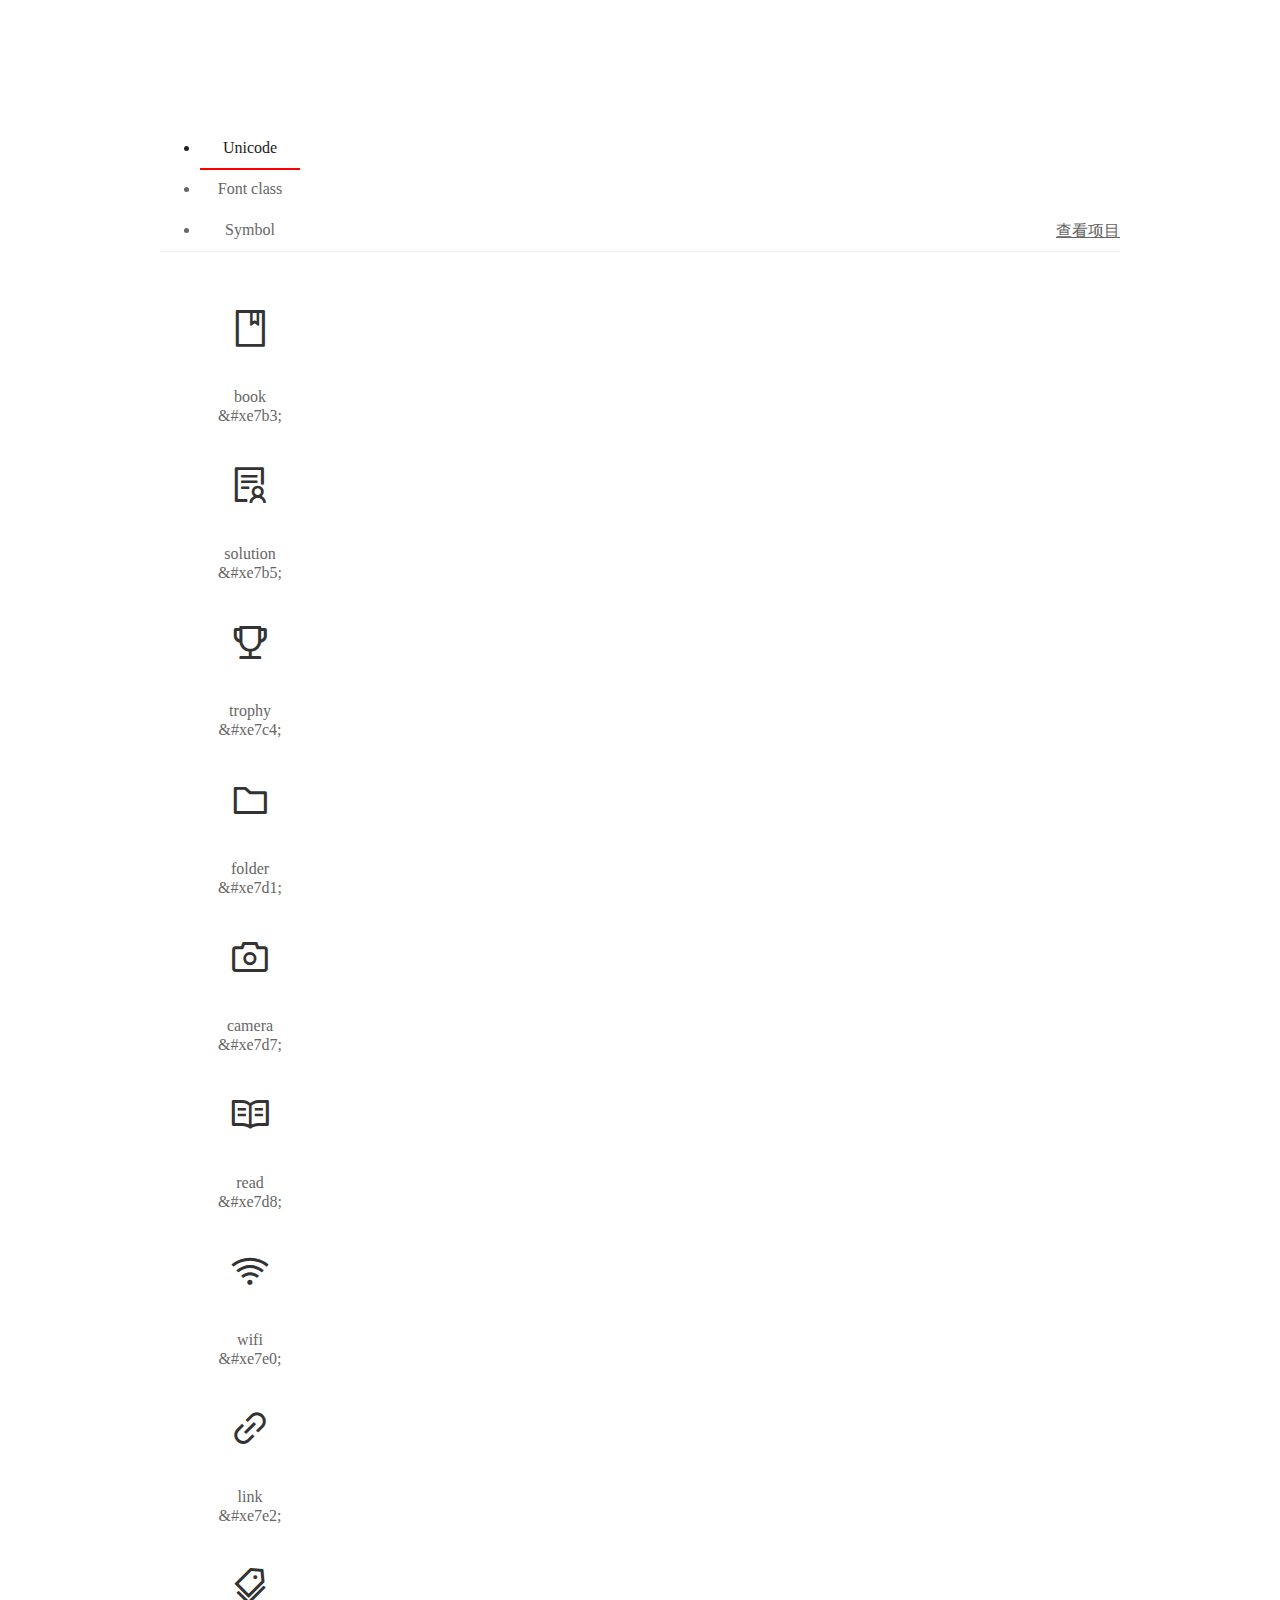
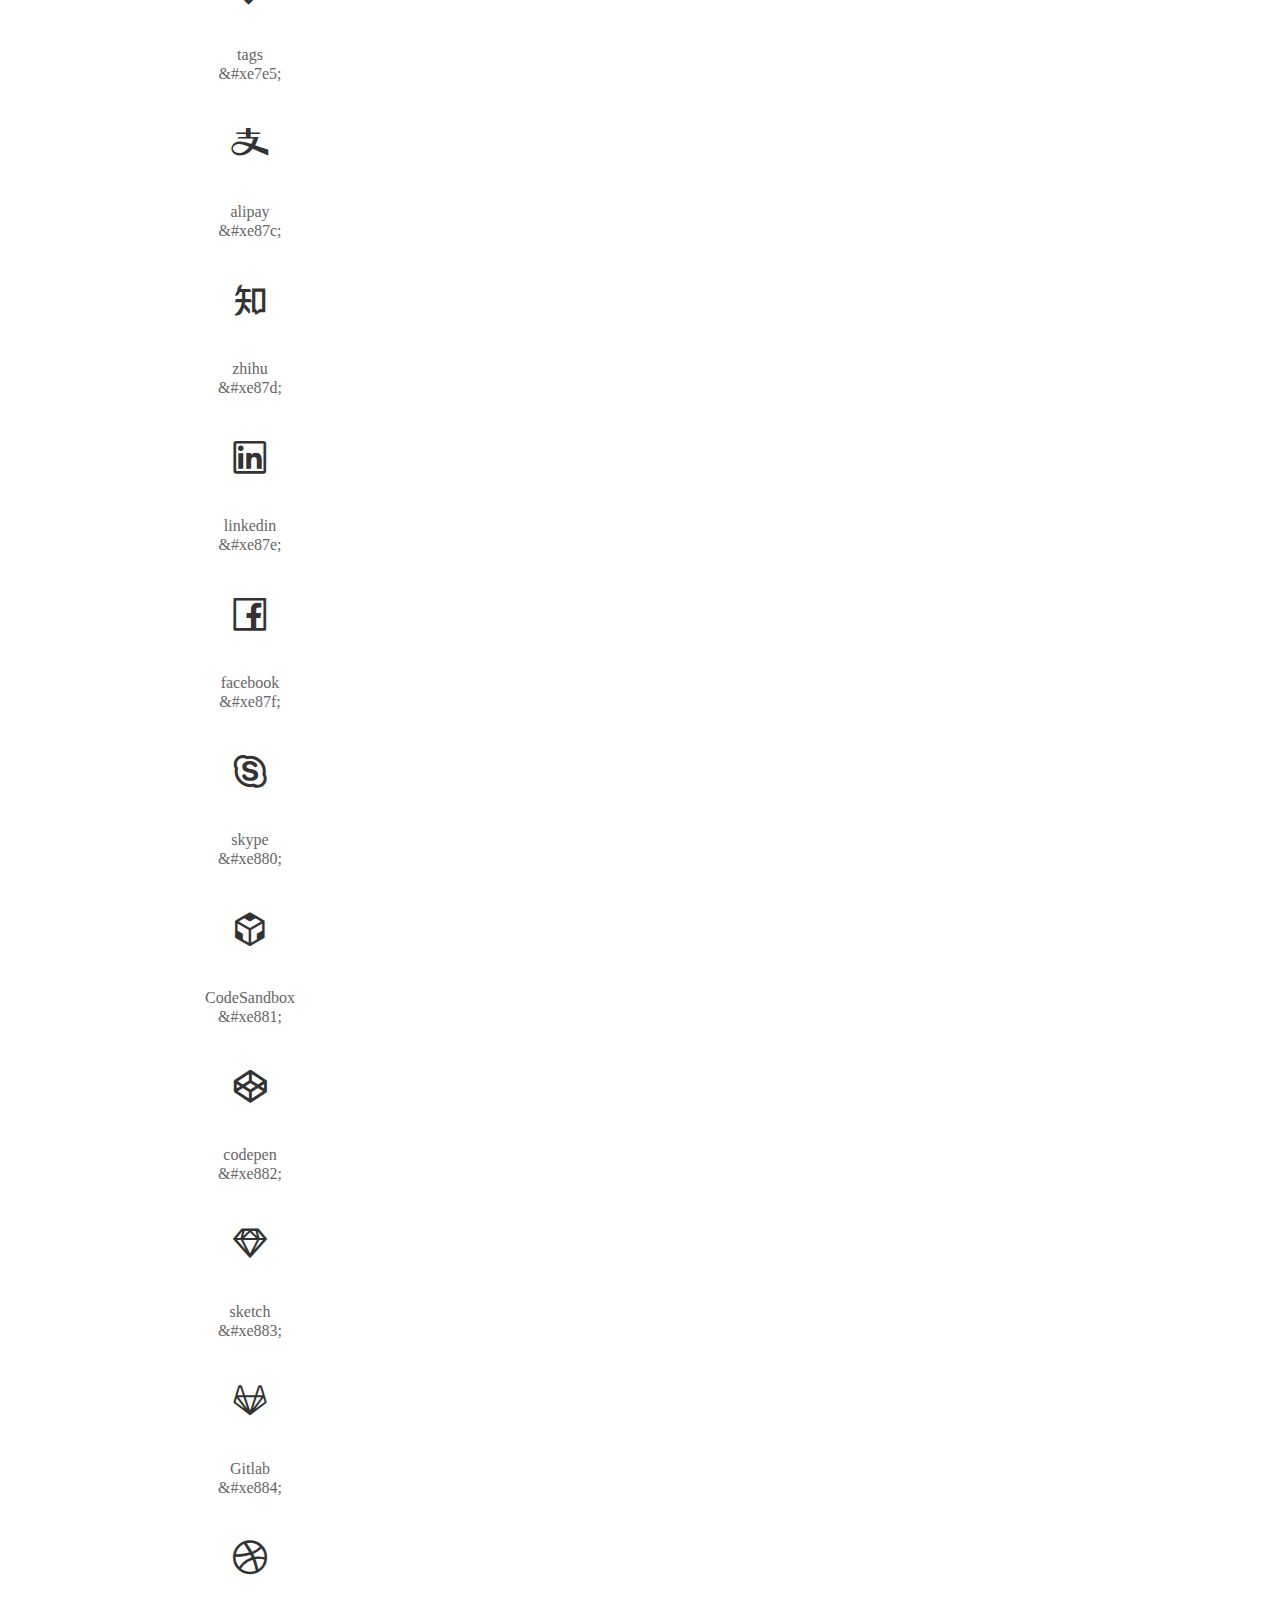
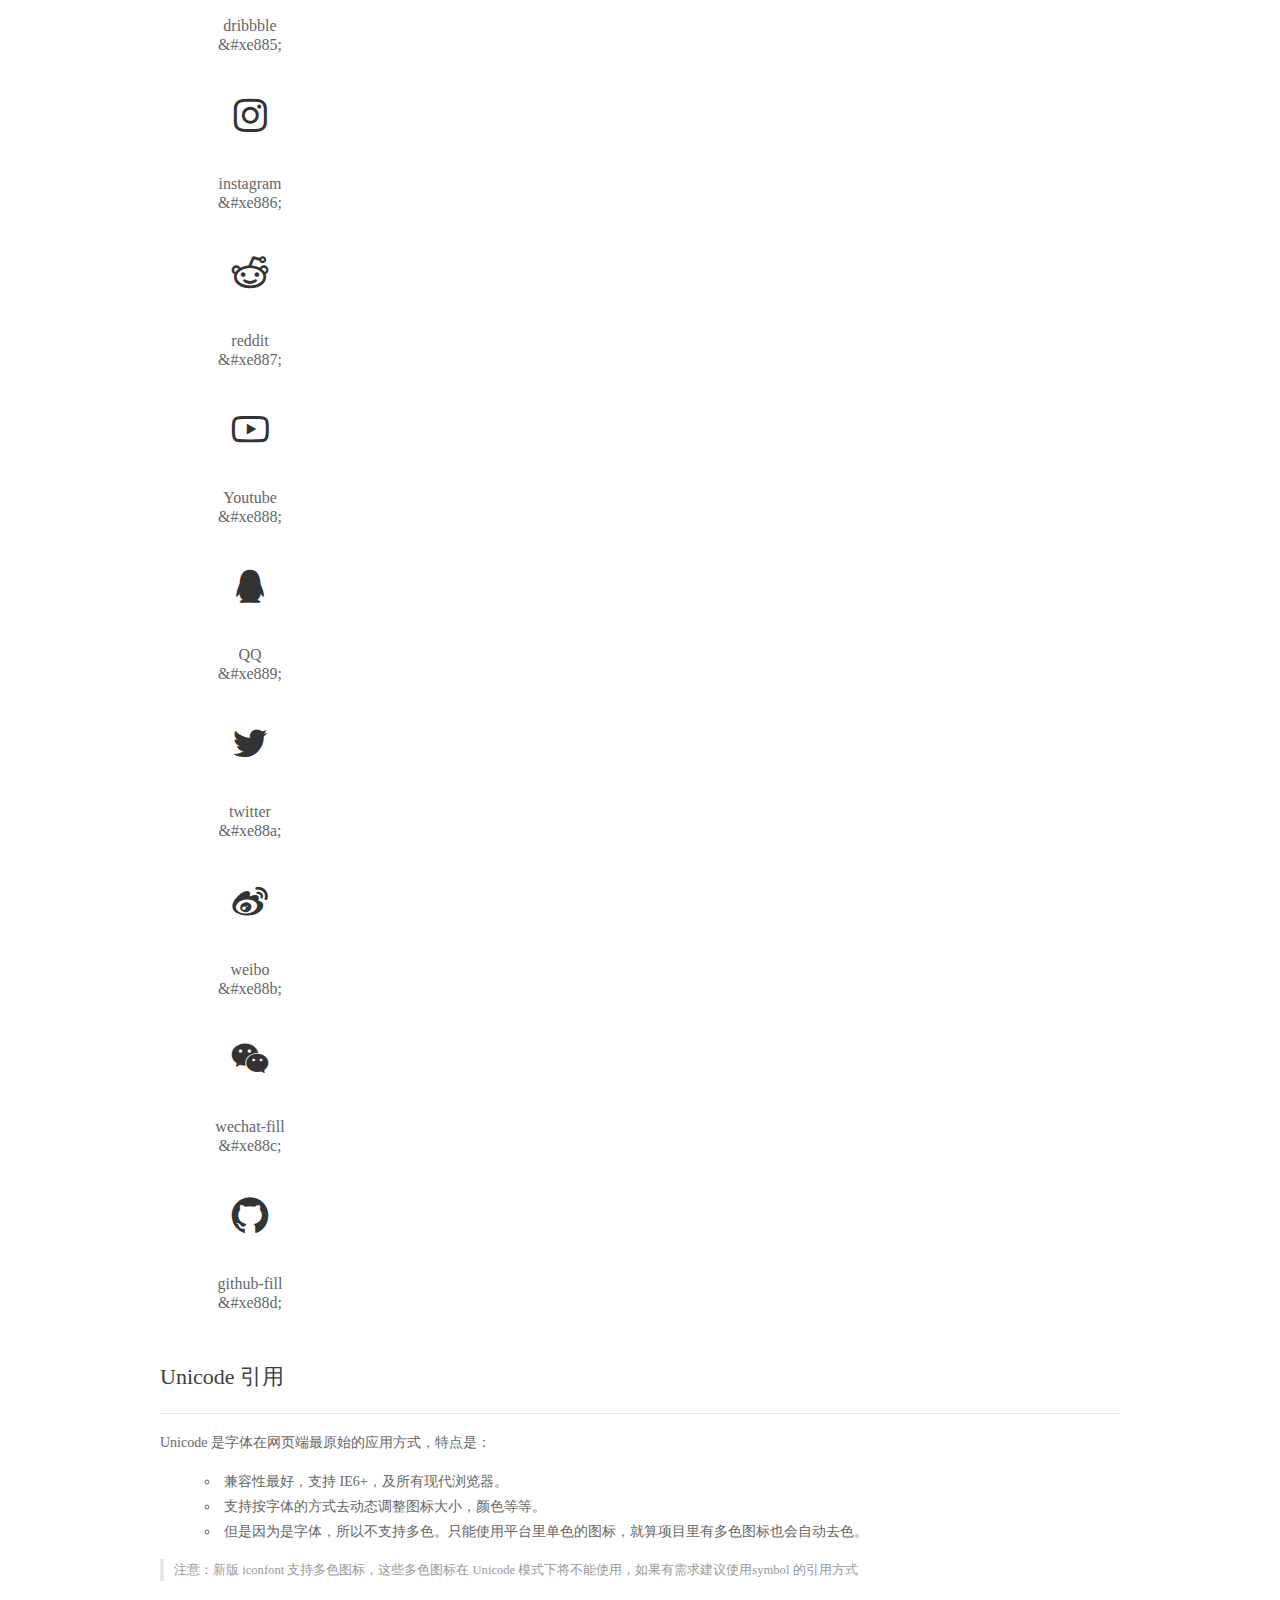
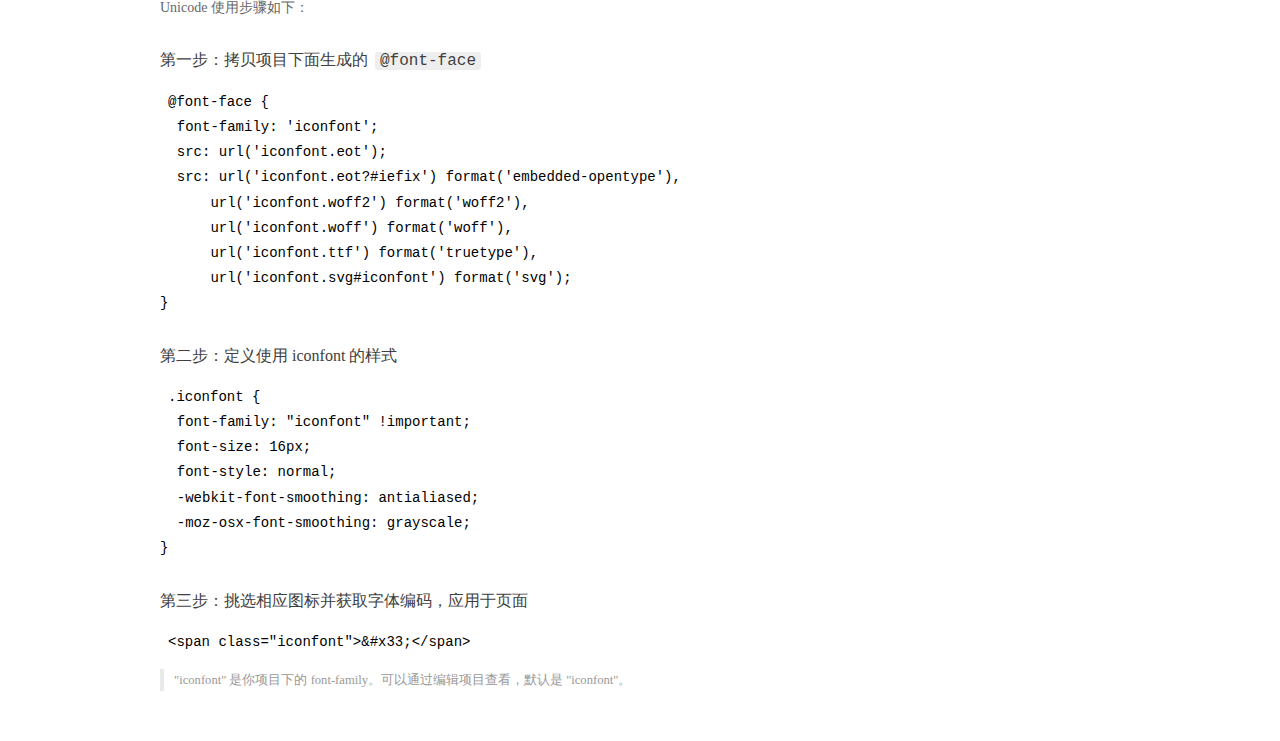
<file: fonts/iconfont/demo_index.html>
<!DOCTYPE html>
<html>
<head>
  <meta charset="utf-8"/>
  <title>IconFont Demo</title>
  <link rel="shortcut icon" href="https://gtms04.alicdn.com/tps/i4/TB1_oz6GVXXXXaFXpXXJDFnIXXX-64-64.ico" type="image/x-icon"/>
  <link rel="stylesheet" href="https://g.alicdn.com/thx/cube/1.3.2/cube.min.css">
  <link rel="stylesheet" href="demo.css">
  <link rel="stylesheet" href="iconfont.css">
  <script src="iconfont.js"></script>
  <!-- jQuery -->
  <script src="https://a1.alicdn.com/oss/uploads/2018/12/26/7bfddb60-08e8-11e9-9b04-53e73bb6408b.js"></script>
  <!-- 代码高亮 -->
  <script src="https://a1.alicdn.com/oss/uploads/2018/12/26/a3f714d0-08e6-11e9-8a15-ebf944d7534c.js"></script>
</head>
<body>
  <div class="main">
    <h1 class="logo"><a href="https://www.iconfont.cn/" title="iconfont 首页" target="_blank">&#xe86b;</a></h1>
    <div class="nav-tabs">
      <ul id="tabs" class="dib-box">
        <li class="dib active"><span>Unicode</span></li>
        <li class="dib"><span>Font class</span></li>
        <li class="dib"><span>Symbol</span></li>
      </ul>
      
      <a href="https://www.iconfont.cn/manage/index?manage_type=myprojects&projectId=1614736" target="_blank" class="nav-more">查看项目</a>
      
    </div>
    <div class="tab-container">
      <div class="content unicode" style="display: block;">
          <ul class="icon_lists dib-box">
          
            <li class="dib">
              <span class="icon iconfont">&#xe7b3;</span>
                <div class="name">book</div>
                <div class="code-name">&amp;#xe7b3;</div>
              </li>
          
            <li class="dib">
              <span class="icon iconfont">&#xe7b5;</span>
                <div class="name">solution</div>
                <div class="code-name">&amp;#xe7b5;</div>
              </li>
          
            <li class="dib">
              <span class="icon iconfont">&#xe7c4;</span>
                <div class="name">trophy</div>
                <div class="code-name">&amp;#xe7c4;</div>
              </li>
          
            <li class="dib">
              <span class="icon iconfont">&#xe7d1;</span>
                <div class="name">folder</div>
                <div class="code-name">&amp;#xe7d1;</div>
              </li>
          
            <li class="dib">
              <span class="icon iconfont">&#xe7d7;</span>
                <div class="name">camera</div>
                <div class="code-name">&amp;#xe7d7;</div>
              </li>
          
            <li class="dib">
              <span class="icon iconfont">&#xe7d8;</span>
                <div class="name">read</div>
                <div class="code-name">&amp;#xe7d8;</div>
              </li>
          
            <li class="dib">
              <span class="icon iconfont">&#xe7e0;</span>
                <div class="name">wifi</div>
                <div class="code-name">&amp;#xe7e0;</div>
              </li>
          
            <li class="dib">
              <span class="icon iconfont">&#xe7e2;</span>
                <div class="name">link</div>
                <div class="code-name">&amp;#xe7e2;</div>
              </li>
          
            <li class="dib">
              <span class="icon iconfont">&#xe7e5;</span>
                <div class="name">tags</div>
                <div class="code-name">&amp;#xe7e5;</div>
              </li>
          
            <li class="dib">
              <span class="icon iconfont">&#xe87c;</span>
                <div class="name">alipay</div>
                <div class="code-name">&amp;#xe87c;</div>
              </li>
          
            <li class="dib">
              <span class="icon iconfont">&#xe87d;</span>
                <div class="name">zhihu</div>
                <div class="code-name">&amp;#xe87d;</div>
              </li>
          
            <li class="dib">
              <span class="icon iconfont">&#xe87e;</span>
                <div class="name">linkedin</div>
                <div class="code-name">&amp;#xe87e;</div>
              </li>
          
            <li class="dib">
              <span class="icon iconfont">&#xe87f;</span>
                <div class="name">facebook</div>
                <div class="code-name">&amp;#xe87f;</div>
              </li>
          
            <li class="dib">
              <span class="icon iconfont">&#xe880;</span>
                <div class="name">skype</div>
                <div class="code-name">&amp;#xe880;</div>
              </li>
          
            <li class="dib">
              <span class="icon iconfont">&#xe881;</span>
                <div class="name">CodeSandbox</div>
                <div class="code-name">&amp;#xe881;</div>
              </li>
          
            <li class="dib">
              <span class="icon iconfont">&#xe882;</span>
                <div class="name">codepen</div>
                <div class="code-name">&amp;#xe882;</div>
              </li>
          
            <li class="dib">
              <span class="icon iconfont">&#xe883;</span>
                <div class="name">sketch</div>
                <div class="code-name">&amp;#xe883;</div>
              </li>
          
            <li class="dib">
              <span class="icon iconfont">&#xe884;</span>
                <div class="name">Gitlab</div>
                <div class="code-name">&amp;#xe884;</div>
              </li>
          
            <li class="dib">
              <span class="icon iconfont">&#xe885;</span>
                <div class="name">dribbble</div>
                <div class="code-name">&amp;#xe885;</div>
              </li>
          
            <li class="dib">
              <span class="icon iconfont">&#xe886;</span>
                <div class="name">instagram</div>
                <div class="code-name">&amp;#xe886;</div>
              </li>
          
            <li class="dib">
              <span class="icon iconfont">&#xe887;</span>
                <div class="name">reddit</div>
                <div class="code-name">&amp;#xe887;</div>
              </li>
          
            <li class="dib">
              <span class="icon iconfont">&#xe888;</span>
                <div class="name">Youtube</div>
                <div class="code-name">&amp;#xe888;</div>
              </li>
          
            <li class="dib">
              <span class="icon iconfont">&#xe889;</span>
                <div class="name">QQ</div>
                <div class="code-name">&amp;#xe889;</div>
              </li>
          
            <li class="dib">
              <span class="icon iconfont">&#xe88a;</span>
                <div class="name">twitter</div>
                <div class="code-name">&amp;#xe88a;</div>
              </li>
          
            <li class="dib">
              <span class="icon iconfont">&#xe88b;</span>
                <div class="name">weibo</div>
                <div class="code-name">&amp;#xe88b;</div>
              </li>
          
            <li class="dib">
              <span class="icon iconfont">&#xe88c;</span>
                <div class="name">wechat-fill</div>
                <div class="code-name">&amp;#xe88c;</div>
              </li>
          
            <li class="dib">
              <span class="icon iconfont">&#xe88d;</span>
                <div class="name">github-fill</div>
                <div class="code-name">&amp;#xe88d;</div>
              </li>
          
          </ul>
          <div class="article markdown">
          <h2 id="unicode-">Unicode 引用</h2>
          <hr>

          <p>Unicode 是字体在网页端最原始的应用方式，特点是：</p>
          <ul>
            <li>兼容性最好，支持 IE6+，及所有现代浏览器。</li>
            <li>支持按字体的方式去动态调整图标大小，颜色等等。</li>
            <li>但是因为是字体，所以不支持多色。只能使用平台里单色的图标，就算项目里有多色图标也会自动去色。</li>
          </ul>
          <blockquote>
            <p>注意：新版 iconfont 支持多色图标，这些多色图标在 Unicode 模式下将不能使用，如果有需求建议使用symbol 的引用方式</p>
          </blockquote>
          <p>Unicode 使用步骤如下：</p>
          <h3 id="-font-face">第一步：拷贝项目下面生成的 <code>@font-face</code></h3>
<pre><code class="language-css"
>@font-face {
  font-family: 'iconfont';
  src: url('iconfont.eot');
  src: url('iconfont.eot?#iefix') format('embedded-opentype'),
      url('iconfont.woff2') format('woff2'),
      url('iconfont.woff') format('woff'),
      url('iconfont.ttf') format('truetype'),
      url('iconfont.svg#iconfont') format('svg');
}
</code></pre>
          <h3 id="-iconfont-">第二步：定义使用 iconfont 的样式</h3>
<pre><code class="language-css"
>.iconfont {
  font-family: "iconfont" !important;
  font-size: 16px;
  font-style: normal;
  -webkit-font-smoothing: antialiased;
  -moz-osx-font-smoothing: grayscale;
}
</code></pre>
          <h3 id="-">第三步：挑选相应图标并获取字体编码，应用于页面</h3>
<pre>
<code class="language-html"
>&lt;span class="iconfont"&gt;&amp;#x33;&lt;/span&gt;
</code></pre>
          <blockquote>
            <p>"iconfont" 是你项目下的 font-family。可以通过编辑项目查看，默认是 "iconfont"。</p>
          </blockquote>
          </div>
      </div>
      <div class="content font-class">
        <ul class="icon_lists dib-box">
          
          <li class="dib">
            <span class="icon iconfont icon-publish"></span>
            <div class="name">
              book
            </div>
            <div class="code-name">.icon-publish
            </div>
          </li>
          
          <li class="dib">
            <span class="icon iconfont icon-resume"></span>
            <div class="name">
              solution
            </div>
            <div class="code-name">.icon-resume
            </div>
          </li>
          
          <li class="dib">
            <span class="icon iconfont icon-trophy"></span>
            <div class="name">
              trophy
            </div>
            <div class="code-name">.icon-trophy
            </div>
          </li>
          
          <li class="dib">
            <span class="icon iconfont icon-category"></span>
            <div class="name">
              folder
            </div>
            <div class="code-name">.icon-category
            </div>
          </li>
          
          <li class="dib">
            <span class="icon iconfont icon-gallery"></span>
            <div class="name">
              camera
            </div>
            <div class="code-name">.icon-gallery
            </div>
          </li>
          
          <li class="dib">
            <span class="icon iconfont icon-blog"></span>
            <div class="name">
              read
            </div>
            <div class="code-name">.icon-blog
            </div>
          </li>
          
          <li class="dib">
            <span class="icon iconfont icon-rss"></span>
            <div class="name">
              wifi
            </div>
            <div class="code-name">.icon-rss
            </div>
          </li>
          
          <li class="dib">
            <span class="icon iconfont icon-link"></span>
            <div class="name">
              link
            </div>
            <div class="code-name">.icon-link
            </div>
          </li>
          
          <li class="dib">
            <span class="icon iconfont icon-tags"></span>
            <div class="name">
              tags
            </div>
            <div class="code-name">.icon-tags
            </div>
          </li>
          
          <li class="dib">
            <span class="icon iconfont icon-alipay"></span>
            <div class="name">
              alipay
            </div>
            <div class="code-name">.icon-alipay
            </div>
          </li>
          
          <li class="dib">
            <span class="icon iconfont icon-zhihu"></span>
            <div class="name">
              zhihu
            </div>
            <div class="code-name">.icon-zhihu
            </div>
          </li>
          
          <li class="dib">
            <span class="icon iconfont icon-linkedin"></span>
            <div class="name">
              linkedin
            </div>
            <div class="code-name">.icon-linkedin
            </div>
          </li>
          
          <li class="dib">
            <span class="icon iconfont icon-facebook"></span>
            <div class="name">
              facebook
            </div>
            <div class="code-name">.icon-facebook
            </div>
          </li>
          
          <li class="dib">
            <span class="icon iconfont icon-skype"></span>
            <div class="name">
              skype
            </div>
            <div class="code-name">.icon-skype
            </div>
          </li>
          
          <li class="dib">
            <span class="icon iconfont icon-codesandbox"></span>
            <div class="name">
              CodeSandbox
            </div>
            <div class="code-name">.icon-codesandbox
            </div>
          </li>
          
          <li class="dib">
            <span class="icon iconfont icon-codepen"></span>
            <div class="name">
              codepen
            </div>
            <div class="code-name">.icon-codepen
            </div>
          </li>
          
          <li class="dib">
            <span class="icon iconfont icon-sketch"></span>
            <div class="name">
              sketch
            </div>
            <div class="code-name">.icon-sketch
            </div>
          </li>
          
          <li class="dib">
            <span class="icon iconfont icon-gitlab"></span>
            <div class="name">
              Gitlab
            </div>
            <div class="code-name">.icon-gitlab
            </div>
          </li>
          
          <li class="dib">
            <span class="icon iconfont icon-dribbble"></span>
            <div class="name">
              dribbble
            </div>
            <div class="code-name">.icon-dribbble
            </div>
          </li>
          
          <li class="dib">
            <span class="icon iconfont icon-instagram"></span>
            <div class="name">
              instagram
            </div>
            <div class="code-name">.icon-instagram
            </div>
          </li>
          
          <li class="dib">
            <span class="icon iconfont icon-reddit"></span>
            <div class="name">
              reddit
            </div>
            <div class="code-name">.icon-reddit
            </div>
          </li>
          
          <li class="dib">
            <span class="icon iconfont icon-youtube"></span>
            <div class="name">
              Youtube
            </div>
            <div class="code-name">.icon-youtube
            </div>
          </li>
          
          <li class="dib">
            <span class="icon iconfont icon-qq"></span>
            <div class="name">
              QQ
            </div>
            <div class="code-name">.icon-qq
            </div>
          </li>
          
          <li class="dib">
            <span class="icon iconfont icon-twitter"></span>
            <div class="name">
              twitter
            </div>
            <div class="code-name">.icon-twitter
            </div>
          </li>
          
          <li class="dib">
            <span class="icon iconfont icon-weibo"></span>
            <div class="name">
              weibo
            </div>
            <div class="code-name">.icon-weibo
            </div>
          </li>
          
          <li class="dib">
            <span class="icon iconfont icon-wechat"></span>
            <div class="name">
              wechat-fill
            </div>
            <div class="code-name">.icon-wechat
            </div>
          </li>
          
          <li class="dib">
            <span class="icon iconfont icon-github"></span>
            <div class="name">
              github-fill
            </div>
            <div class="code-name">.icon-github
            </div>
          </li>
          
        </ul>
        <div class="article markdown">
        <h2 id="font-class-">font-class 引用</h2>
        <hr>

        <p>font-class 是 Unicode 使用方式的一种变种，主要是解决 Unicode 书写不直观，语意不明确的问题。</p>
        <p>与 Unicode 使用方式相比，具有如下特点：</p>
        <ul>
          <li>兼容性良好，支持 IE8+，及所有现代浏览器。</li>
          <li>相比于 Unicode 语意明确，书写更直观。可以很容易分辨这个 icon 是什么。</li>
          <li>因为使用 class 来定义图标，所以当要替换图标时，只需要修改 class 里面的 Unicode 引用。</li>
          <li>不过因为本质上还是使用的字体，所以多色图标还是不支持的。</li>
        </ul>
        <p>使用步骤如下：</p>
        <h3 id="-fontclass-">第一步：引入项目下面生成的 fontclass 代码：</h3>
<pre><code class="language-html">&lt;link rel="stylesheet" href="./iconfont.css"&gt;
</code></pre>
        <h3 id="-">第二步：挑选相应图标并获取类名，应用于页面：</h3>
<pre><code class="language-html">&lt;span class="iconfont icon-xxx"&gt;&lt;/span&gt;
</code></pre>
        <blockquote>
          <p>"
            iconfont" 是你项目下的 font-family。可以通过编辑项目查看，默认是 "iconfont"。</p>
        </blockquote>
      </div>
      </div>
      <div class="content symbol">
          <ul class="icon_lists dib-box">
          
            <li class="dib">
                <svg class="icon svg-icon" aria-hidden="true">
                  <use xlink:href="#icon-publish"></use>
                </svg>
                <div class="name">book</div>
                <div class="code-name">#icon-publish</div>
            </li>
          
            <li class="dib">
                <svg class="icon svg-icon" aria-hidden="true">
                  <use xlink:href="#icon-resume"></use>
                </svg>
                <div class="name">solution</div>
                <div class="code-name">#icon-resume</div>
            </li>
          
            <li class="dib">
                <svg class="icon svg-icon" aria-hidden="true">
                  <use xlink:href="#icon-trophy"></use>
                </svg>
                <div class="name">trophy</div>
                <div class="code-name">#icon-trophy</div>
            </li>
          
            <li class="dib">
                <svg class="icon svg-icon" aria-hidden="true">
                  <use xlink:href="#icon-category"></use>
                </svg>
                <div class="name">folder</div>
                <div class="code-name">#icon-category</div>
            </li>
          
            <li class="dib">
                <svg class="icon svg-icon" aria-hidden="true">
                  <use xlink:href="#icon-gallery"></use>
                </svg>
                <div class="name">camera</div>
                <div class="code-name">#icon-gallery</div>
            </li>
          
            <li class="dib">
                <svg class="icon svg-icon" aria-hidden="true">
                  <use xlink:href="#icon-blog"></use>
                </svg>
                <div class="name">read</div>
                <div class="code-name">#icon-blog</div>
            </li>
          
            <li class="dib">
                <svg class="icon svg-icon" aria-hidden="true">
                  <use xlink:href="#icon-rss"></use>
                </svg>
                <div class="name">wifi</div>
                <div class="code-name">#icon-rss</div>
            </li>
          
            <li class="dib">
                <svg class="icon svg-icon" aria-hidden="true">
                  <use xlink:href="#icon-link"></use>
                </svg>
                <div class="name">link</div>
                <div class="code-name">#icon-link</div>
            </li>
          
            <li class="dib">
                <svg class="icon svg-icon" aria-hidden="true">
                  <use xlink:href="#icon-tags"></use>
                </svg>
                <div class="name">tags</div>
                <div class="code-name">#icon-tags</div>
            </li>
          
            <li class="dib">
                <svg class="icon svg-icon" aria-hidden="true">
                  <use xlink:href="#icon-alipay"></use>
                </svg>
                <div class="name">alipay</div>
                <div class="code-name">#icon-alipay</div>
            </li>
          
            <li class="dib">
                <svg class="icon svg-icon" aria-hidden="true">
                  <use xlink:href="#icon-zhihu"></use>
                </svg>
                <div class="name">zhihu</div>
                <div class="code-name">#icon-zhihu</div>
            </li>
          
            <li class="dib">
                <svg class="icon svg-icon" aria-hidden="true">
                  <use xlink:href="#icon-linkedin"></use>
                </svg>
                <div class="name">linkedin</div>
                <div class="code-name">#icon-linkedin</div>
            </li>
          
            <li class="dib">
                <svg class="icon svg-icon" aria-hidden="true">
                  <use xlink:href="#icon-facebook"></use>
                </svg>
                <div class="name">facebook</div>
                <div class="code-name">#icon-facebook</div>
            </li>
          
            <li class="dib">
                <svg class="icon svg-icon" aria-hidden="true">
                  <use xlink:href="#icon-skype"></use>
                </svg>
                <div class="name">skype</div>
                <div class="code-name">#icon-skype</div>
            </li>
          
            <li class="dib">
                <svg class="icon svg-icon" aria-hidden="true">
                  <use xlink:href="#icon-codesandbox"></use>
                </svg>
                <div class="name">CodeSandbox</div>
                <div class="code-name">#icon-codesandbox</div>
            </li>
          
            <li class="dib">
                <svg class="icon svg-icon" aria-hidden="true">
                  <use xlink:href="#icon-codepen"></use>
                </svg>
                <div class="name">codepen</div>
                <div class="code-name">#icon-codepen</div>
            </li>
          
            <li class="dib">
                <svg class="icon svg-icon" aria-hidden="true">
                  <use xlink:href="#icon-sketch"></use>
                </svg>
                <div class="name">sketch</div>
                <div class="code-name">#icon-sketch</div>
            </li>
          
            <li class="dib">
                <svg class="icon svg-icon" aria-hidden="true">
                  <use xlink:href="#icon-gitlab"></use>
                </svg>
                <div class="name">Gitlab</div>
                <div class="code-name">#icon-gitlab</div>
            </li>
          
            <li class="dib">
                <svg class="icon svg-icon" aria-hidden="true">
                  <use xlink:href="#icon-dribbble"></use>
                </svg>
                <div class="name">dribbble</div>
                <div class="code-name">#icon-dribbble</div>
            </li>
          
            <li class="dib">
                <svg class="icon svg-icon" aria-hidden="true">
                  <use xlink:href="#icon-instagram"></use>
                </svg>
                <div class="name">instagram</div>
                <div class="code-name">#icon-instagram</div>
            </li>
          
            <li class="dib">
                <svg class="icon svg-icon" aria-hidden="true">
                  <use xlink:href="#icon-reddit"></use>
                </svg>
                <div class="name">reddit</div>
                <div class="code-name">#icon-reddit</div>
            </li>
          
            <li class="dib">
                <svg class="icon svg-icon" aria-hidden="true">
                  <use xlink:href="#icon-youtube"></use>
                </svg>
                <div class="name">Youtube</div>
                <div class="code-name">#icon-youtube</div>
            </li>
          
            <li class="dib">
                <svg class="icon svg-icon" aria-hidden="true">
                  <use xlink:href="#icon-qq"></use>
                </svg>
                <div class="name">QQ</div>
                <div class="code-name">#icon-qq</div>
            </li>
          
            <li class="dib">
                <svg class="icon svg-icon" aria-hidden="true">
                  <use xlink:href="#icon-twitter"></use>
                </svg>
                <div class="name">twitter</div>
                <div class="code-name">#icon-twitter</div>
            </li>
          
            <li class="dib">
                <svg class="icon svg-icon" aria-hidden="true">
                  <use xlink:href="#icon-weibo"></use>
                </svg>
                <div class="name">weibo</div>
                <div class="code-name">#icon-weibo</div>
            </li>
          
            <li class="dib">
                <svg class="icon svg-icon" aria-hidden="true">
                  <use xlink:href="#icon-wechat"></use>
                </svg>
                <div class="name">wechat-fill</div>
                <div class="code-name">#icon-wechat</div>
            </li>
          
            <li class="dib">
                <svg class="icon svg-icon" aria-hidden="true">
                  <use xlink:href="#icon-github"></use>
                </svg>
                <div class="name">github-fill</div>
                <div class="code-name">#icon-github</div>
            </li>
          
          </ul>
          <div class="article markdown">
          <h2 id="symbol-">Symbol 引用</h2>
          <hr>

          <p>这是一种全新的使用方式，应该说这才是未来的主流，也是平台目前推荐的用法。相关介绍可以参考这篇<a href="">文章</a>
            这种用法其实是做了一个 SVG 的集合，与另外两种相比具有如下特点：</p>
          <ul>
            <li>支持多色图标了，不再受单色限制。</li>
            <li>通过一些技巧，支持像字体那样，通过 <code>font-size</code>, <code>color</code> 来调整样式。</li>
            <li>兼容性较差，支持 IE9+，及现代浏览器。</li>
            <li>浏览器渲染 SVG 的性能一般，还不如 png。</li>
          </ul>
          <p>使用步骤如下：</p>
          <h3 id="-symbol-">第一步：引入项目下面生成的 symbol 代码：</h3>
<pre><code class="language-html">&lt;script src="./iconfont.js"&gt;&lt;/script&gt;
</code></pre>
          <h3 id="-css-">第二步：加入通用 CSS 代码（引入一次就行）：</h3>
<pre><code class="language-html">&lt;style&gt;
.icon {
  width: 1em;
  height: 1em;
  vertical-align: -0.15em;
  fill: currentColor;
  overflow: hidden;
}
&lt;/style&gt;
</code></pre>
          <h3 id="-">第三步：挑选相应图标并获取类名，应用于页面：</h3>
<pre><code class="language-html">&lt;svg class="icon" aria-hidden="true"&gt;
  &lt;use xlink:href="#icon-xxx"&gt;&lt;/use&gt;
&lt;/svg&gt;
</code></pre>
          </div>
      </div>

    </div>
  </div>
  <script>
  $(document).ready(function () {
      $('.tab-container .content:first').show()

      $('#tabs li').click(function (e) {
        var tabContent = $('.tab-container .content')
        var index = $(this).index()

        if ($(this).hasClass('active')) {
          return
        } else {
          $('#tabs li').removeClass('active')
          $(this).addClass('active')

          tabContent.hide().eq(index).fadeIn()
        }
      })
    })
  </script>
</body>
</html>
</file>
<file: fonts/iconfont/demo.css>
/* Logo 字体 */
@font-face {
  font-family: "iconfont logo";
  src: url('https://at.alicdn.com/t/font_985780_km7mi63cihi.eot?t=1545807318834');
  src: url('https://at.alicdn.com/t/font_985780_km7mi63cihi.eot?t=1545807318834#iefix') format('embedded-opentype'),
    url('https://at.alicdn.com/t/font_985780_km7mi63cihi.woff?t=1545807318834') format('woff'),
    url('https://at.alicdn.com/t/font_985780_km7mi63cihi.ttf?t=1545807318834') format('truetype'),
    url('https://at.alicdn.com/t/font_985780_km7mi63cihi.svg?t=1545807318834#iconfont') format('svg');
}

.logo {
  font-family: "iconfont logo";
  font-size: 160px;
  font-style: normal;
  -webkit-font-smoothing: antialiased;
  -moz-osx-font-smoothing: grayscale;
}

/* tabs */
.nav-tabs {
  position: relative;
}

.nav-tabs .nav-more {
  position: absolute;
  right: 0;
  bottom: 0;
  height: 42px;
  line-height: 42px;
  color: #666;
}

#tabs {
  border-bottom: 1px solid #eee;
}

#tabs li {
  cursor: pointer;
  width: 100px;
  height: 40px;
  line-height: 40px;
  text-align: center;
  font-size: 16px;
  border-bottom: 2px solid transparent;
  position: relative;
  z-index: 1;
  margin-bottom: -1px;
  color: #666;
}


#tabs .active {
  border-bottom-color: #f00;
  color: #222;
}

.tab-container .content {
  display: none;
}

/* 页面布局 */
.main {
  padding: 30px 100px;
  width: 960px;
  margin: 0 auto;
}

.main .logo {
  color: #333;
  text-align: left;
  margin-bottom: 30px;
  line-height: 1;
  height: 110px;
  margin-top: -50px;
  overflow: hidden;
  *zoom: 1;
}

.main .logo a {
  font-size: 160px;
  color: #333;
}

.helps {
  margin-top: 40px;
}

.helps pre {
  padding: 20px;
  margin: 10px 0;
  border: solid 1px #e7e1cd;
  background-color: #fffdef;
  overflow: auto;
}

.icon_lists {
  width: 100% !important;
  overflow: hidden;
  *zoom: 1;
}

.icon_lists li {
  width: 100px;
  margin-bottom: 10px;
  margin-right: 20px;
  text-align: center;
  list-style: none !important;
  cursor: default;
}

.icon_lists li .code-name {
  line-height: 1.2;
}

.icon_lists .icon {
  display: block;
  height: 100px;
  line-height: 100px;
  font-size: 42px;
  margin: 10px auto;
  color: #333;
  -webkit-transition: font-size 0.25s linear, width 0.25s linear;
  -moz-transition: font-size 0.25s linear, width 0.25s linear;
  transition: font-size 0.25s linear, width 0.25s linear;
}

.icon_lists .icon:hover {
  font-size: 100px;
}

.icon_lists .svg-icon {
  /* 通过设置 font-size 来改变图标大小 */
  width: 1em;
  /* 图标和文字相邻时，垂直对齐 */
  vertical-align: -0.15em;
  /* 通过设置 color 来改变 SVG 的颜色/fill */
  fill: currentColor;
  /* path 和 stroke 溢出 viewBox 部分在 IE 下会显示
      normalize.css 中也包含这行 */
  overflow: hidden;
}

.icon_lists li .name,
.icon_lists li .code-name {
  color: #666;
}

/* markdown 样式 */
.markdown {
  color: #666;
  font-size: 14px;
  line-height: 1.8;
}

.highlight {
  line-height: 1.5;
}

.markdown img {
  vertical-align: middle;
  max-width: 100%;
}

.markdown h1 {
  color: #404040;
  font-weight: 500;
  line-height: 40px;
  margin-bottom: 24px;
}

.markdown h2,
.markdown h3,
.markdown h4,
.markdown h5,
.markdown h6 {
  color: #404040;
  margin: 1.6em 0 0.6em 0;
  font-weight: 500;
  clear: both;
}

.markdown h1 {
  font-size: 28px;
}

.markdown h2 {
  font-size: 22px;
}

.markdown h3 {
  font-size: 16px;
}

.markdown h4 {
  font-size: 14px;
}

.markdown h5 {
  font-size: 12px;
}

.markdown h6 {
  font-size: 12px;
}

.markdown hr {
  height: 1px;
  border: 0;
  background: #e9e9e9;
  margin: 16px 0;
  clear: both;
}

.markdown p {
  margin: 1em 0;
}

.markdown>p,
.markdown>blockquote,
.markdown>.highlight,
.markdown>ol,
.markdown>ul {
  width: 80%;
}

.markdown ul>li {
  list-style: circle;
}

.markdown>ul li,
.markdown blockquote ul>li {
  margin-left: 20px;
  padding-left: 4px;
}

.markdown>ul li p,
.markdown>ol li p {
  margin: 0.6em 0;
}

.markdown ol>li {
  list-style: decimal;
}

.markdown>ol li,
.markdown blockquote ol>li {
  margin-left: 20px;
  padding-left: 4px;
}

.markdown code {
  margin: 0 3px;
  padding: 0 5px;
  background: #eee;
  border-radius: 3px;
}

.markdown strong,
.markdown b {
  font-weight: 600;
}

.markdown>table {
  border-collapse: collapse;
  border-spacing: 0px;
  empty-cells: show;
  border: 1px solid #e9e9e9;
  width: 95%;
  margin-bottom: 24px;
}

.markdown>table th {
  white-space: nowrap;
  color: #333;
  font-weight: 600;
}

.markdown>table th,
.markdown>table td {
  border: 1px solid #e9e9e9;
  padding: 8px 16px;
  text-align: left;
}

.markdown>table th {
  background: #F7F7F7;
}

.markdown blockquote {
  font-size: 90%;
  color: #999;
  border-left: 4px solid #e9e9e9;
  padding-left: 0.8em;
  margin: 1em 0;
}

.markdown blockquote p {
  margin: 0;
}

.markdown .anchor {
  opacity: 0;
  transition: opacity 0.3s ease;
  margin-left: 8px;
}

.markdown .waiting {
  color: #ccc;
}

.markdown h1:hover .anchor,
.markdown h2:hover .anchor,
.markdown h3:hover .anchor,
.markdown h4:hover .anchor,
.markdown h5:hover .anchor,
.markdown h6:hover .anchor {
  opacity: 1;
  display: inline-block;
}

.markdown>br,
.markdown>p>br {
  clear: both;
}


.hljs {
  display: block;
  background: white;
  padding: 0.5em;
  color: #333333;
  overflow-x: auto;
}

.hljs-comment,
.hljs-meta {
  color: #969896;
}

.hljs-string,
.hljs-variable,
.hljs-template-variable,
.hljs-strong,
.hljs-emphasis,
.hljs-quote {
  color: #df5000;
}

.hljs-keyword,
.hljs-selector-tag,
.hljs-type {
  color: #a71d5d;
}

.hljs-literal,
.hljs-symbol,
.hljs-bullet,
.hljs-attribute {
  color: #0086b3;
}

.hljs-section,
.hljs-name {
  color: #63a35c;
}

.hljs-tag {
  color: #333333;
}

.hljs-title,
.hljs-attr,
.hljs-selector-id,
.hljs-selector-class,
.hljs-selector-attr,
.hljs-selector-pseudo {
  color: #795da3;
}

.hljs-addition {
  color: #55a532;
  background-color: #eaffea;
}

.hljs-deletion {
  color: #bd2c00;
  background-color: #ffecec;
}

.hljs-link {
  text-decoration: underline;
}

/* 代码高亮 */
/* PrismJS 1.15.0
https://prismjs.com/download.html#themes=prism&languages=markup+css+clike+javascript */
/**
 * prism.js default theme for JavaScript, CSS and HTML
 * Based on dabblet (http://dabblet.com)
 * @author Lea Verou
 */
code[class*="language-"],
pre[class*="language-"] {
  color: black;
  background: none;
  text-shadow: 0 1px white;
  font-family: Consolas, Monaco, 'Andale Mono', 'Ubuntu Mono', monospace;
  text-align: left;
  white-space: pre;
  word-spacing: normal;
  word-break: normal;
  word-wrap: normal;
  line-height: 1.5;

  -moz-tab-size: 4;
  -o-tab-size: 4;
  tab-size: 4;

  -webkit-hyphens: none;
  -moz-hyphens: none;
  -ms-hyphens: none;
  hyphens: none;
}

pre[class*="language-"]::-moz-selection,
pre[class*="language-"] ::-moz-selection,
code[class*="language-"]::-moz-selection,
code[class*="language-"] ::-moz-selection {
  text-shadow: none;
  background: #b3d4fc;
}

pre[class*="language-"]::selection,
pre[class*="language-"] ::selection,
code[class*="language-"]::selection,
code[class*="language-"] ::selection {
  text-shadow: none;
  background: #b3d4fc;
}

@media print {

  code[class*="language-"],
  pre[class*="language-"] {
    text-shadow: none;
  }
}

/* Code blocks */
pre[class*="language-"] {
  padding: 1em;
  margin: .5em 0;
  overflow: auto;
}

:not(pre)>code[class*="language-"],
pre[class*="language-"] {
  background: #f5f2f0;
}

/* Inline code */
:not(pre)>code[class*="language-"] {
  padding: .1em;
  border-radius: .3em;
  white-space: normal;
}

.token.comment,
.token.prolog,
.token.doctype,
.token.cdata {
  color: slategray;
}

.token.punctuation {
  color: #999;
}

.namespace {
  opacity: .7;
}

.token.property,
.token.tag,
.token.boolean,
.token.number,
.token.constant,
.token.symbol,
.token.deleted {
  color: #905;
}

.token.selector,
.token.attr-name,
.token.string,
.token.char,
.token.builtin,
.token.inserted {
  color: #690;
}

.token.operator,
.token.entity,
.token.url,
.language-css .token.string,
.style .token.string {
  color: #9a6e3a;
  background: hsla(0, 0%, 100%, .5);
}

.token.atrule,
.token.attr-value,
.token.keyword {
  color: #07a;
}

.token.function,
.token.class-name {
  color: #DD4A68;
}

.token.regex,
.token.important,
.token.variable {
  color: #e90;
}

.token.important,
.token.bold {
  font-weight: bold;
}

.token.italic {
  font-style: italic;
}

.token.entity {
  cursor: help;
}
</file>
<file: fonts/iconfont/iconfont.css>
@font-face {font-family: "iconfont";
  src: url('iconfont.eot?t=1585328536727'); /* IE9 */
  src: url('iconfont.eot?t=1585328536727#iefix') format('embedded-opentype'), /* IE6-IE8 */
  url('[data-uri]') format('woff2'),
  url('iconfont.woff?t=1585328536727') format('woff'),
  url('iconfont.ttf?t=1585328536727') format('truetype'), /* chrome, firefox, opera, Safari, Android, iOS 4.2+ */
  url('iconfont.svg?t=1585328536727#iconfont') format('svg'); /* iOS 4.1- */
}

.iconfont {
  font-family: "iconfont" !important;
  font-size: 16px;
  font-style: normal;
  -webkit-font-smoothing: antialiased;
  -moz-osx-font-smoothing: grayscale;
}

.icon-publish:before {
  content: "\e7b3";
}

.icon-resume:before {
  content: "\e7b5";
}

.icon-trophy:before {
  content: "\e7c4";
}

.icon-category:before {
  content: "\e7d1";
}

.icon-gallery:before {
  content: "\e7d7";
}

.icon-blog:before {
  content: "\e7d8";
}

.icon-rss:before {
  content: "\e7e0";
}

.icon-link:before {
  content: "\e7e2";
}

.icon-tags:before {
  content: "\e7e5";
}

.icon-alipay:before {
  content: "\e87c";
}

.icon-zhihu:before {
  content: "\e87d";
}

.icon-linkedin:before {
  content: "\e87e";
}

.icon-facebook:before {
  content: "\e87f";
}

.icon-skype:before {
  content: "\e880";
}

.icon-codesandbox:before {
  content: "\e881";
}

.icon-codepen:before {
  content: "\e882";
}

.icon-sketch:before {
  content: "\e883";
}

.icon-gitlab:before {
  content: "\e884";
}

.icon-dribbble:before {
  content: "\e885";
}

.icon-instagram:before {
  content: "\e886";
}

.icon-reddit:before {
  content: "\e887";
}

.icon-youtube:before {
  content: "\e888";
}

.icon-qq:before {
  content: "\e889";
}

.icon-twitter:before {
  content: "\e88a";
}

.icon-weibo:before {
  content: "\e88b";
}

.icon-wechat:before {
  content: "\e88c";
}

.icon-github:before {
  content: "\e88d";
}

.icon-guestbook:before {
  content: "\e7d8";
}

.icon-password:before {
  content: "\e7e5";
}

.icon-e-cloud:before {
  content: "\e7e2";
}
</file>
